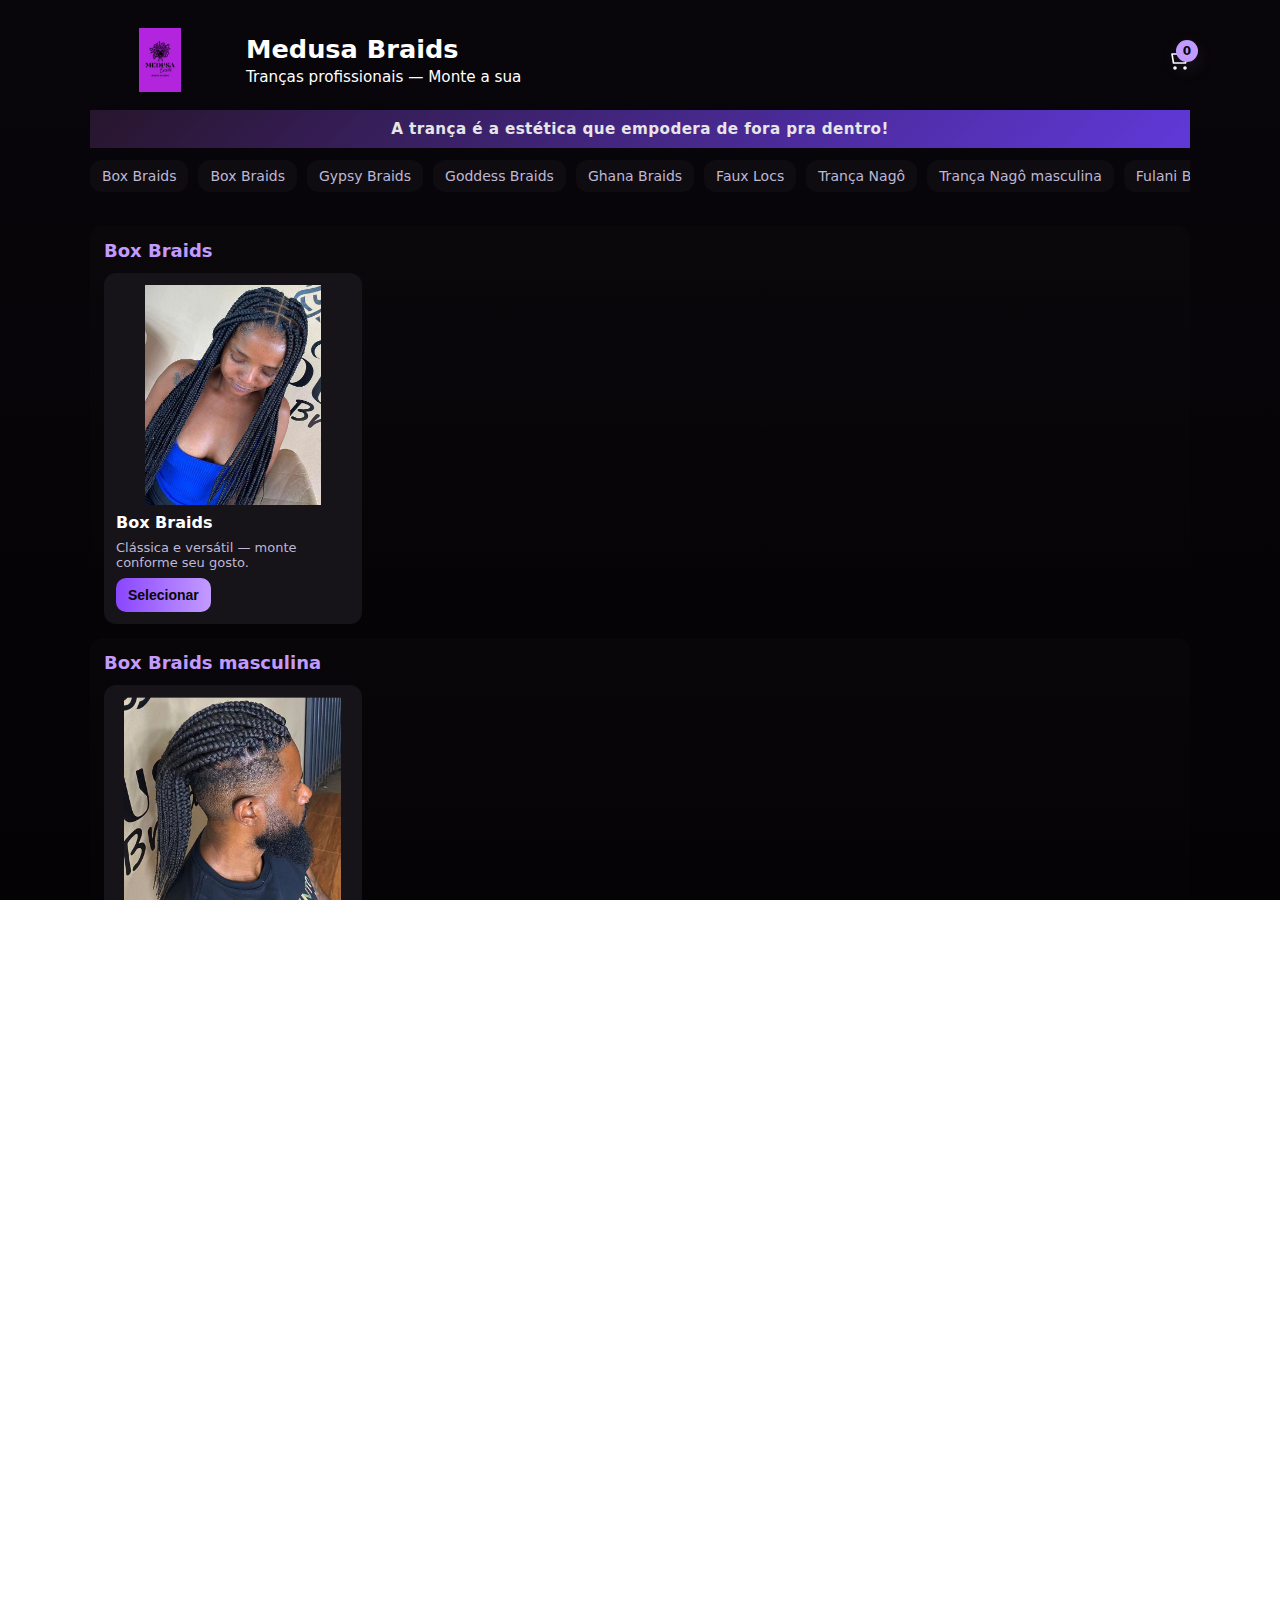
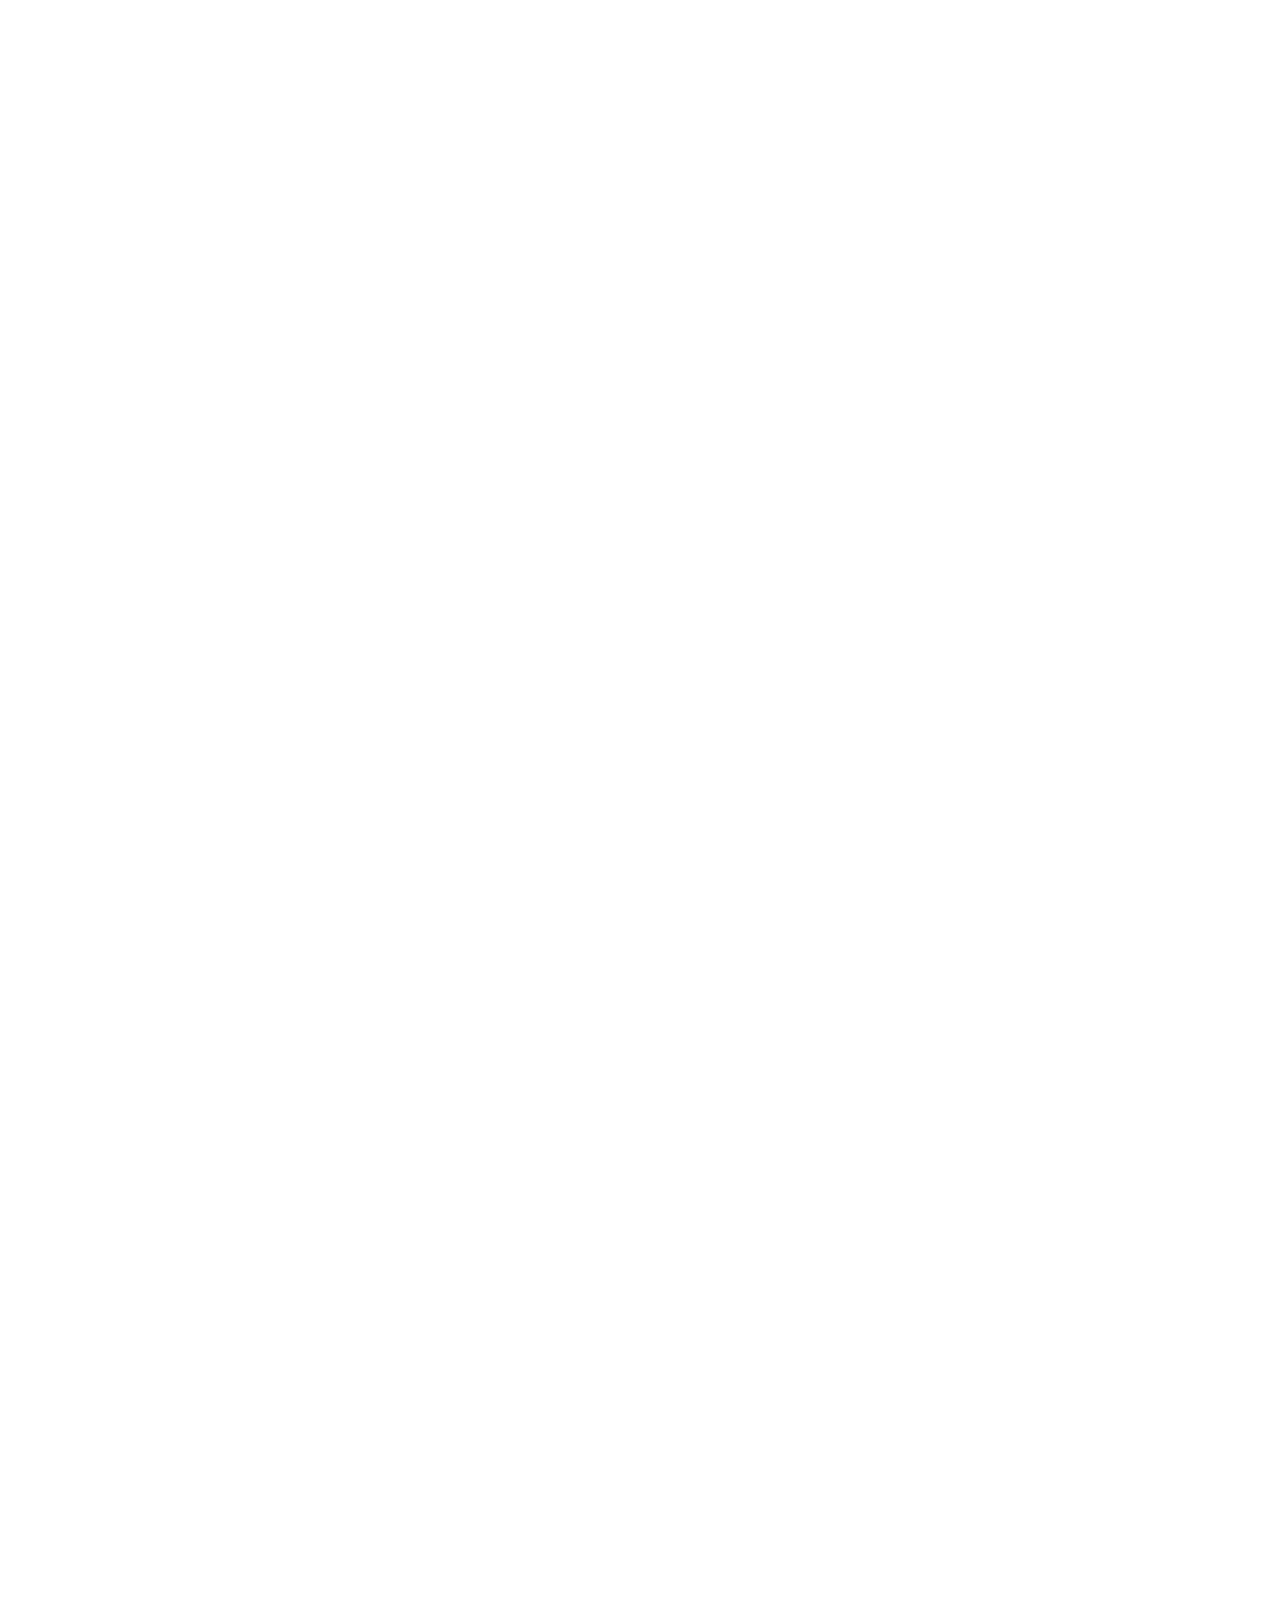
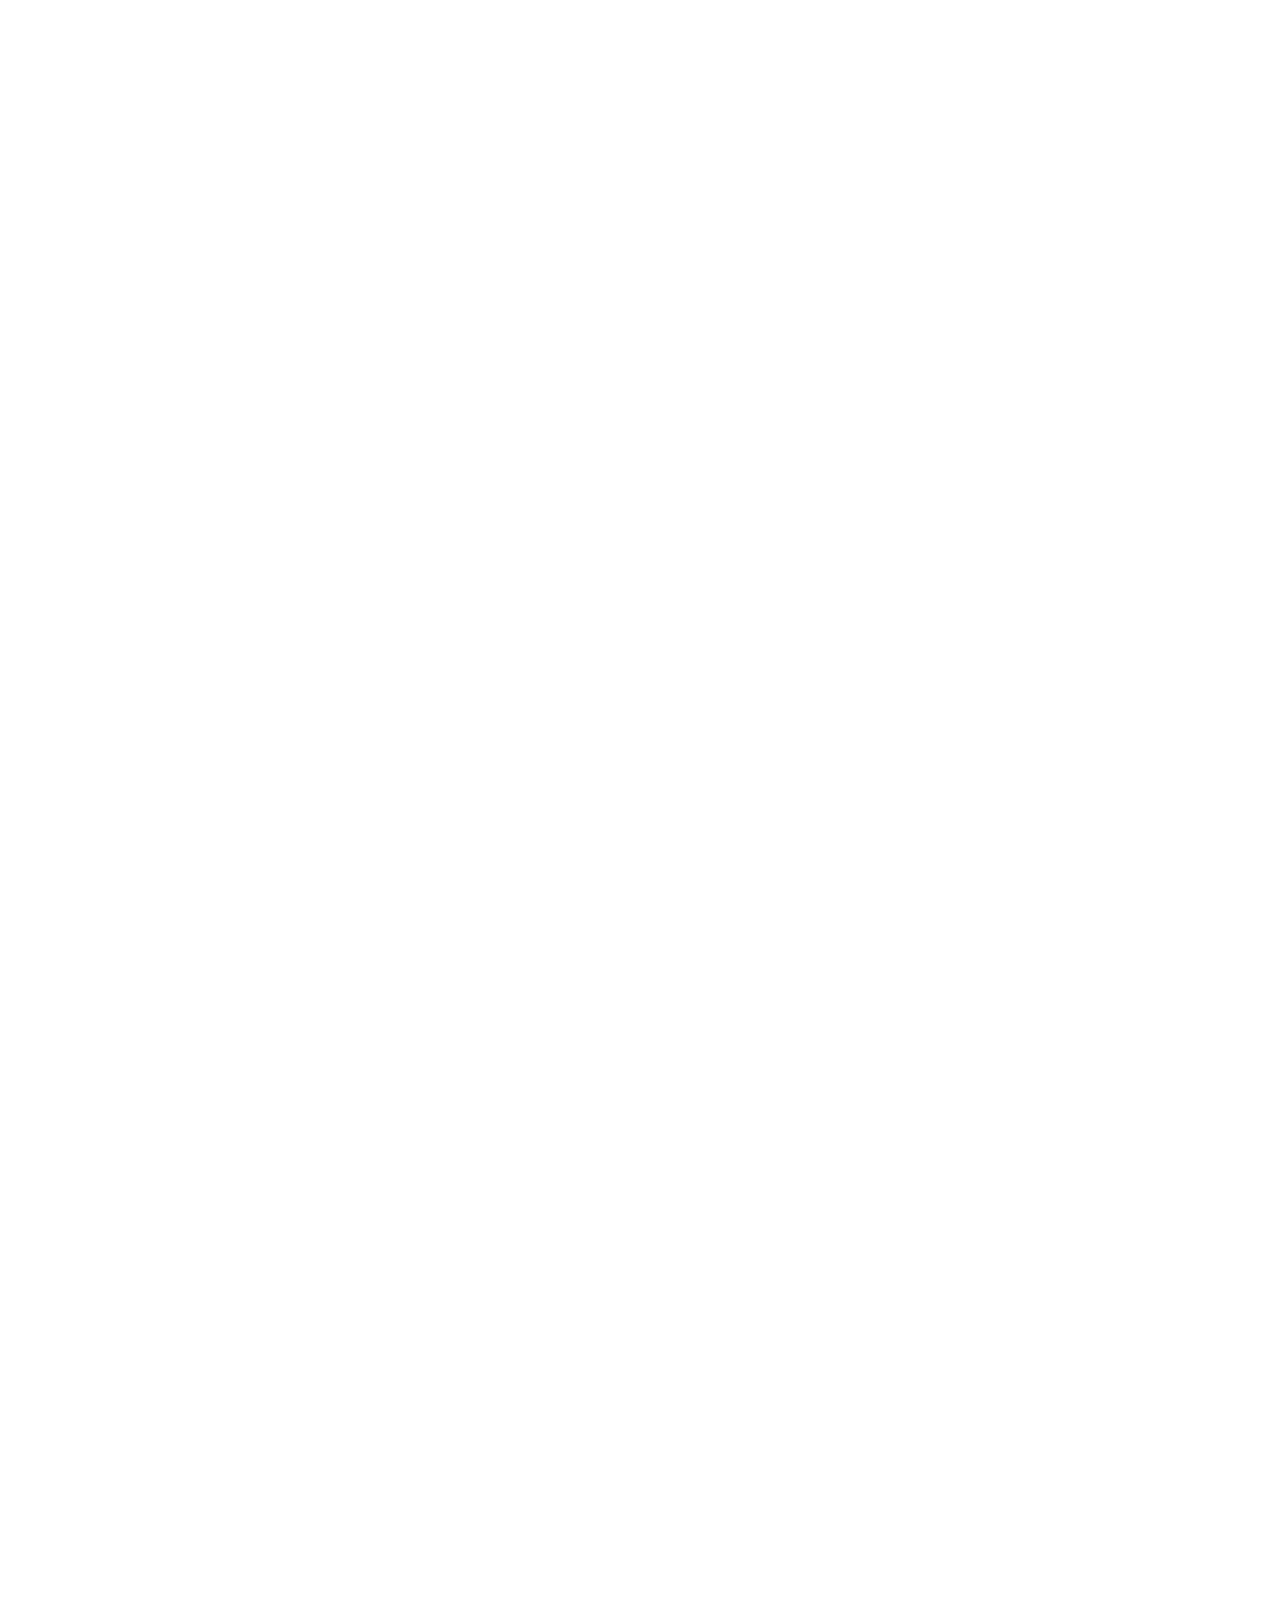
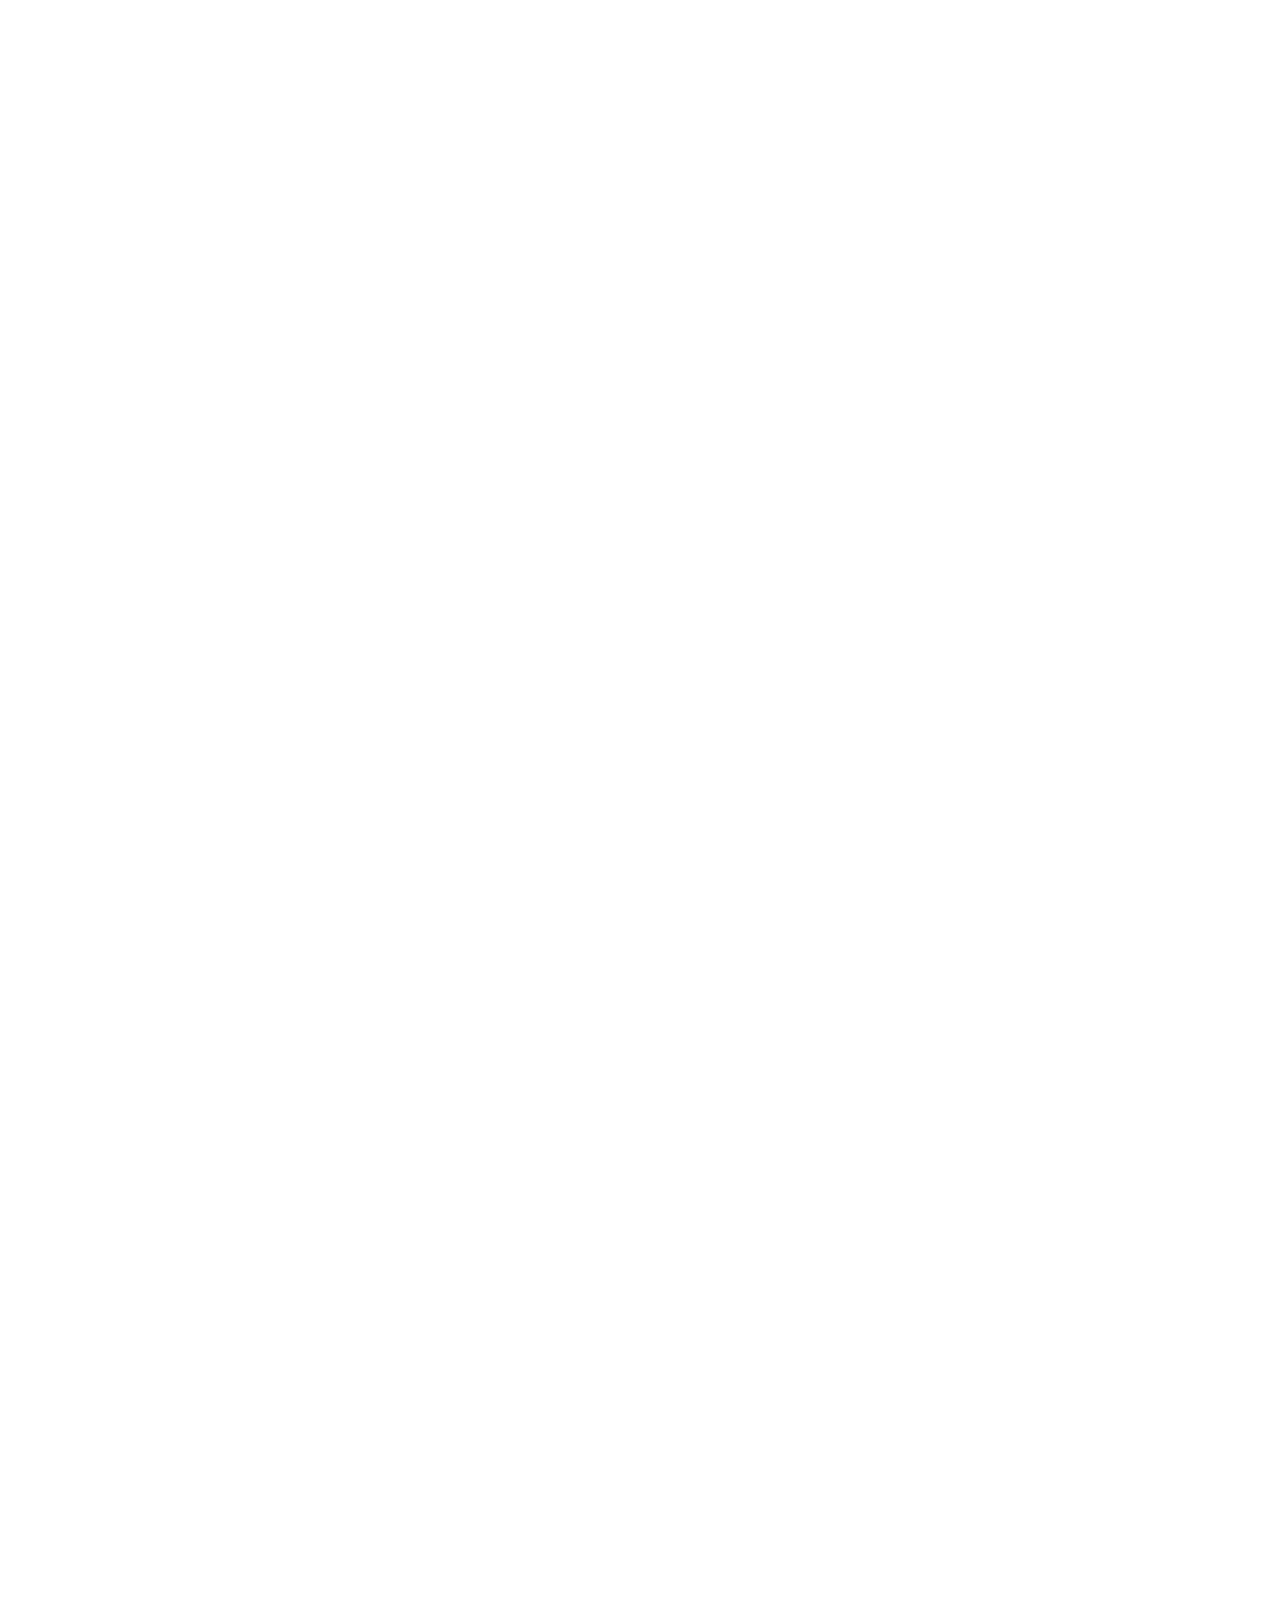
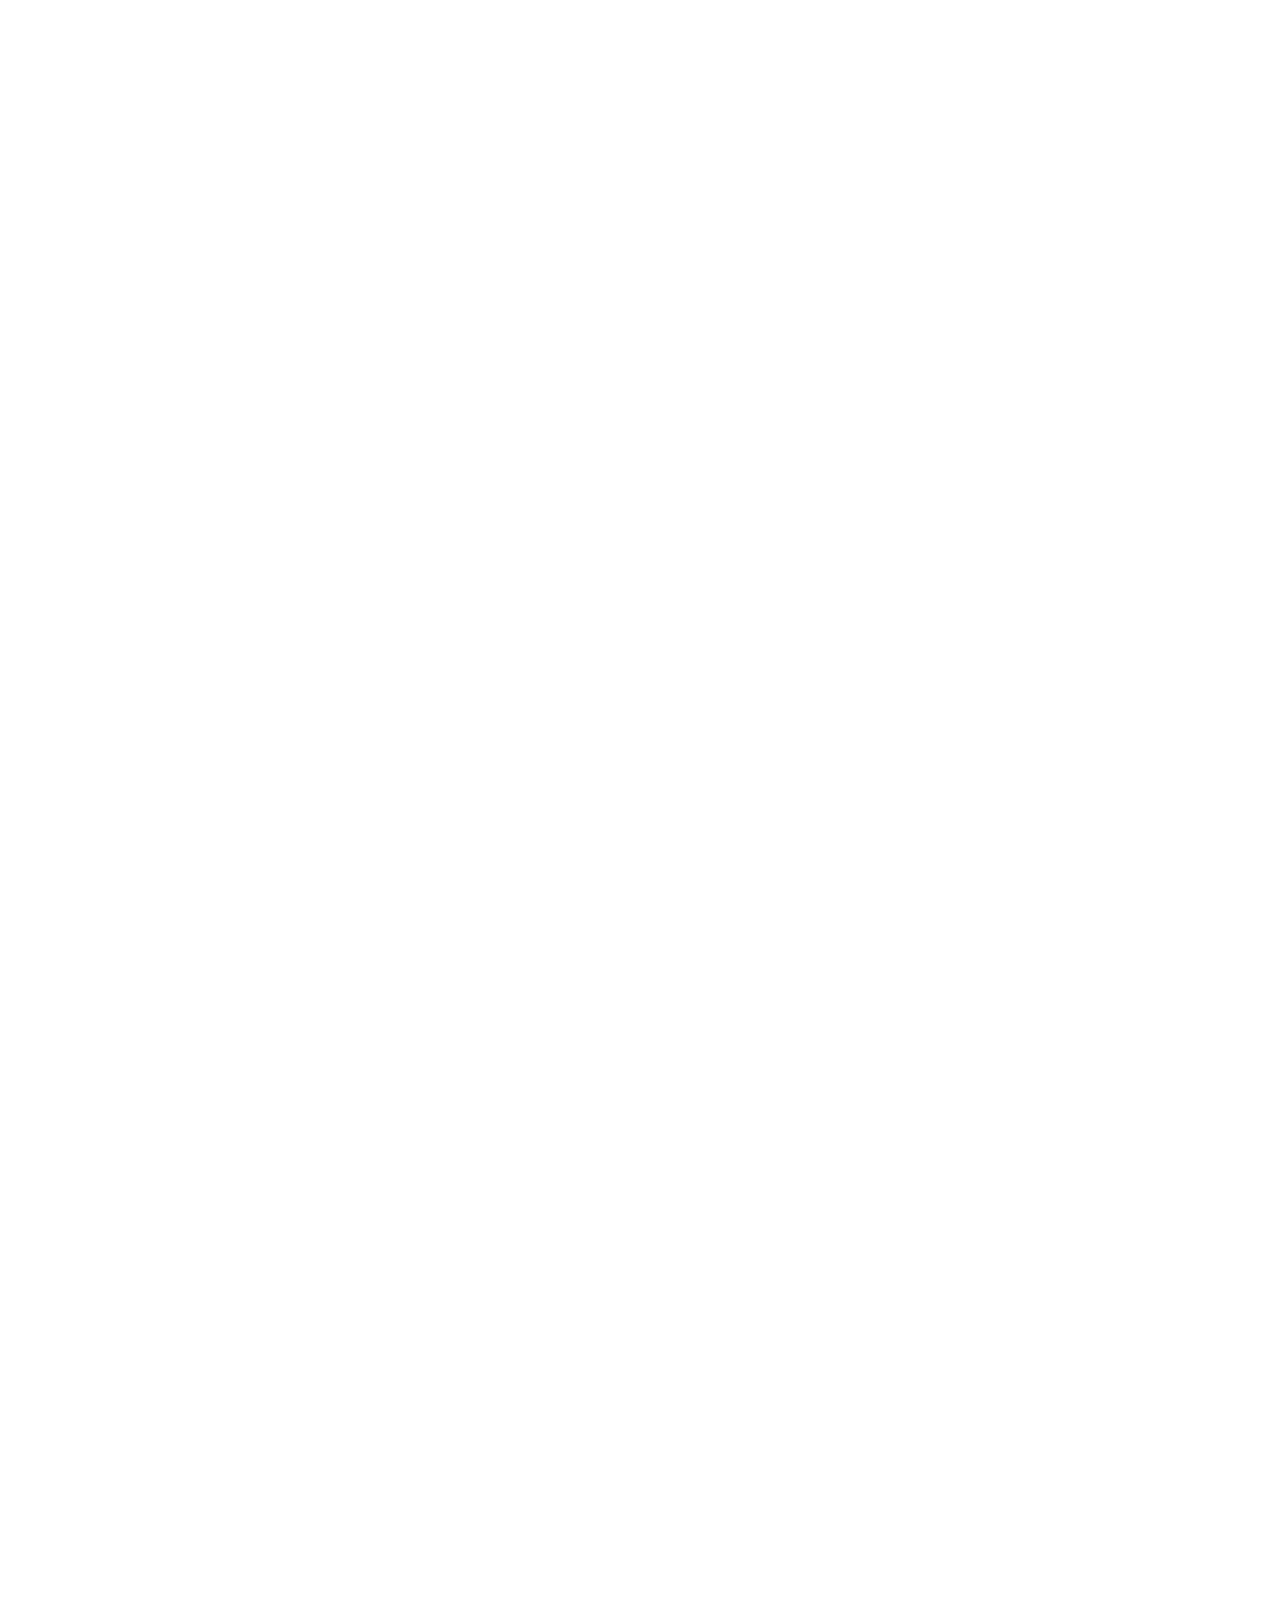
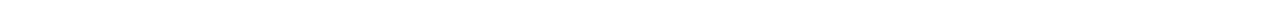
<file: index.html>
<!doctype html
<html lang="pt-BR">
<head>
  <meta charset="utf-8" />
  <meta name="viewport" content="width=device-width,initial-scale=1" />
  <link rel="stylesheet" href="style.css">
  <title>Medusa Braids — Tranças</title>
</head>
<body>
  <div class="wrap">
    <header class="header">
      <div class="brand">
        <img src="ChatGPT Image 5 de out. de 2025, 22_27_34.png" alt="Logo Medusa Braids" class="brand-logo">
        <div class="brand-text">
          <h1>Medusa Braids</h1>
          <p class="small-muted">Tranças profissionais — Monte a sua</p>
        </div>
      </div>
      <div class="header-actions">
        <div id="cart-icon" role="button" aria-label="Abrir carrinho" onclick="toggleCart()">
          <svg width="24" height="24" viewBox="0 0 24 24" fill="none" 
               stroke="currentColor" stroke-width="1.6"
               stroke-linecap="round" stroke-linejoin="round">
            <path d="M6 6h15l-1.5 9h-12z"></path>
            <circle cx="9" cy="20" r="1"></circle>
            <circle cx="19" cy="20" r="1"></circle>
          </svg>
          <div id="cart-count" aria-live="polite">0</div>
        </div>
      </div>
    </header>

    <div class="slogan">
  A trança é a estética que empodera de fora pra dentro!
</div>


    <nav class="menu" aria-label="Categorias">
      <a href="#box-braids">Box Braids</a>
              <a href="#box-braids-masculina">Box Braids</a>
      <a href="#gypsy-braids">Gypsy Braids</a>
      <a href="#goddess-braids">Goddess Braids</a>
      <a href="#ghana-braids">Ghana Braids</a>
      <a href="#faux-locs">Faux Locs</a>
      <a href="#tranca-nago">Trança Nagô</a>
      <a href="#tranca-nago-masculina">Trança Nagô masculina</a>
      <a href="#fulani-braids">Fulani Braids</a>
      <a href="#lemonade-braids">Lemonade Braids</a>
      <a href="#french-curl">French Curl</a>
      <a href="#slim-braids">Slim Braids</a>
      <a href="#boho-braids">Boho Braids</a>
      <a href="#flat-twist">Flat Twist</a>
      <a href="#bantu-knots">Bantu Knots</a>
      <a href="#twist-feminino">Twist Feminino</a>
      <a href="#twist-masculina">Twist masculina</a>
      <a href="#boxeadora">Boxeadora</a>
      <a href="#mohswk-braids">Mohswk Braids</a>
    </nav>

    <main>

      <!-- Box Braids -->
      <section id="box-braids" class="section">
        <h2>Box Braids</h2>
        <div class="cards">
          <div class="card" data-name="Box Braids" data-price-short="215" data-price-medium="230" data-price-long="260">
            <img src="WhatsApp Image 2025-11-25 at 18.36.09 (1).jpeg" alt="Box Braids" style="background:linear-gradient(135deg,#2b2336,#4b2b75)" />
            <h3>Box Braids</h3>
            <p>Clássica e versátil — monte conforme seu gosto.</p>
            <div class="actions"><button class="btn" onclick="openOptions(this)">Selecionar</button></div>
          </div>
        </div>
      </section>

        <!-- Box Braids masculina -->
      <section id="box-braids-masculina" class="section">
        <h2>Box Braids masculina</h2>
        <div class="cards">
          <div class="card" data-name="Box Braids masculina" data-price-short="215" data-price-medium="230" data-price-long="260">

            <img src="WhatsApp Image 2026-01-12 at 21.53.52.jpeg" alt="Box Braids" style="background:linear-gradient(135deg,#2b2336,#4b2b75)" />
            <h3>Box Braids masculina</h3>
            <p>Clássica e versátil — monte conforme seu gosto.</p>
            <div class="actions"><button class="btn" onclick="openOptions(this)">Selecionar</button></div>
          </div>
        </div>
      </section>

      <!-- Gypsy Braids -->
      <section id="gypsy-braids" class="section">
        <h2>Gypsy Braids</h2>
        <div class="cards">
          <div class="card" data-name="Gypsy Braids" data-price-short="320" data-price-medium="320" data-price-long="320">
            <img src="WhatsApp Image 2025-11-25 at 18.36.09.jpeg" alt="Gypsy Braids" style="background:linear-gradient(135deg,#261a2b,#5b2df4)" />
            <h3>Gypsy Braids</h3>
            <p>Estilo boho, leve e cheio de movimento.</p>
            <div class="actions"><button class="btn" onclick="openOptions(this)">Selecionar</button></div>
          </div>
        </div>
      </section>

      <!-- Goddess Braids -->
      <section id="goddess-braids" class="section">
        <h2>Goddess Braids</h2>
        <div class="cards">
          <div class="card" data-name="Goddess Braids" data-price-short="290" data-price-medium="290" data-price-long="290">
            <img src="WhatsApp Image 2025-11-25 at 18.36.09 (2).jpeg" alt="Goddess Braids" style="background:linear-gradient(135deg,#2d2031,#6b3bf5)" />
            <h3>Goddess Braids</h3>
            <p>Tranças maiores e com presença.</p>
            <div class="actions"><button class="btn" onclick="openOptions(this)">Selecionar</button></div>
          </div>
        </div>
      </section>

      <!-- Ghana Braids -->
      <section id="ghana-braids" class="section">
        <h2>Ghana Braids</h2>
        <div class="cards">
          <div class="card" data-name="Ghana Braids" data-price-short="150" data-price-medium="150" data-price-long="150">
            <img src="WhatsApp Image 2025-11-25 at 18.36.10.jpeg" alt="Ghana Braids" style="background:linear-gradient(135deg,#241922,#4c2bd6)" />
            <h3>Ghana Braids</h3>
            <p>Tranças coladas e com desenhos.</p>
            <div class="actions"><button class="btn" onclick="openOptions(this)">Selecionar</button></div>
          </div>
        </div>
      </section>

      <!-- Faux Locs -->
      <section id="faux-locs" class="section">
        <h2>Faux Locs</h2>
        <div class="cards">
          <div class="card" data-name="Faux Locs" data-price-short="350" data-price-medium="350" data-price-long="350">
            <img src="WhatsApp Image 2025-11-25 at 18.36.11.jpeg" alt="Faux Locs" style="background:linear-gradient(135deg,#2a1f2d,#5f39f2)" />
            <h3>Faux Locs</h3>
            <p>Visual de dreads com acabamento macio.</p>
            <div class="actions"><button class="btn" onclick="openOptions(this)">Selecionar</button></div>
          </div>
        </div>
      </section>

      <!-- Trança Nagô -->
      <section id="tranca-nago" class="section">
        <h2>Trança Nagô (cabeça toda)</h2>
        <div class="cards">
          <div class="card" data-name="Trança Nagô" data-price-short="80" data-price-medium="80" data-price-long="80">
            <img src="WhatsApp Image 2025-11-25 at 18.36.11 (1).jpeg" alt="Trança Nagô" style="background:linear-gradient(135deg,#2b1d2b,#6a3ef0)" />
            <h3>Trança Nagô</h3>
            <p>Tranças tradicionais em toda a cabeça.</p>
            <div class="actions"><button class="btn" onclick="openOptions(this)">Selecionar</button></div>
          </div>
        </div>
      </section>

          <!-- Trança Nagô masculina -->
      <section id="tranca-nago-masculina" class="section">
        <h2>Trança Nagô (cabeça toda)</h2>
        <div class="cards">
          <div class="card" data-name="Trança Nagô masculina" data-price-short="80" data-price-medium="80" data-price-long="80">
            <img src="WhatsApp Image 2026-01-12 at 16.28.56.jpeg" alt="Trança Nagô masculina" style="background:linear-gradient(135deg,#2b1d2b,#6a3ef0)" />
            <h3>Trança Nagô masculina</h3>
            <p>Tranças tradicionais em toda a cabeça.</p>
            <div class="actions"><button class="btn" onclick="openOptions(this)">Selecionar</button></div>
          </div>
        </div>
      </section>

      

      <!-- Fulani Braids -->
      <section id="fulani-braids" class="section">
        <h2>Fulani Braids</h2>
        <div class="cards">
          <div class="card" data-name="Fulani Braids" data-price-short="200" data-price-medium="200" data-price-long="200">
            <img src="WhatsApp Image 2025-11-25 at 18.36.10 (1).jpeg" alt="Fulani Braids" style="background:linear-gradient(135deg,#2f1f2f,#7b44f8)" />
            <h3>Fulani Braids</h3>
            <p>Com detalhes na frente e tranças laterais.</p>
            <div class="actions"><button class="btn" onclick="openOptions(this)">Selecionar</button></div>
          </div>
        </div>
      </section>

      <!-- Lemonade Braids -->
      <section id="lemonade-braids" class="section">
        <h2>Lemonade Braids</h2>
        <div class="cards">
          <div class="card" data-name="Lemonade Braids" data-price-short="160" data-price-medium="160" data-price-long="160">
            <img src="WhatsApp Image 2025-11-25 at 18.36.10 (2).jpeg" alt="Lemonade Braids" style="background:linear-gradient(135deg,#2b1730,#a15bff)" />
            <h3>Lemonade Braids</h3>
            <p>Tranças laterais inspiradas em Beyoncé.</p>
            <div class="actions"><button class="btn" onclick="openOptions(this)">Selecionar</button></div>
          </div>
        </div>
      </section>

      <!-- French Curl -->
      <section id="french-curl" class="section">
        <h2>French Curl</h2>
        <div class="cards">
          <div class="card" data-name="French Curl" data-price-short="290" data-price-medium="290" data-price-long="290">
            <img src="WhatsApp Image 2025-11-25 at 18.36.09 (3).jpeg" alt="French Curl" style="background:linear-gradient(135deg,#2a1b2b,#8b4ff7)" />
            <h3>French Curl</h3>
            <p>Tranças com acabamento cacheado nas pontas.</p>
            <div class="actions"><button class="btn" onclick="openOptions(this)">Selecionar</button></div>
          </div>
        </div>
      </section>

      <!-- Slim Braids -->
      <section id="slim-braids" class="section">
        <h2>Slim Braids</h2>
        <div class="cards">
          <div class="card" data-name="Slim Braids" data-price-short="350" data-price-medium="350" data-price-long="350">
            <img src="WhatsApp Image 2025-11-25 at 18.36.11 (2).jpeg" alt="Slim Braids" style="background:linear-gradient(135deg,#241526,#6e36f1)" />
            <h3>Slim Braids</h3>
            <p>Tranças fininhas e elegantes.</p>
            <div class="actions"><button class="btn" onclick="openOptions(this)">Selecionar</button></div>
          </div>
        </div>
      </section>

      <!-- Boho Braids -->
      <section id="boho-braids" class="section">
        <h2>Boho Braids</h2>
        <div class="cards">
          <div class="card" data-name="Boho Braids" data-price-short="310" data-price-medium="310" data-price-long="310">
            <img src="WhatsApp Image 2025-11-25 at 18.36.11 (3).jpeg" alt="Boho Braids" style="background:linear-gradient(135deg,#2d1630,#9a5cff)" />
            <h3>Boho Braids</h3>
            <p>Visual despojado e natural.</p>
            <div class="actions"><button class="btn" onclick="openOptions(this)">Selecionar</button></div>
          </div>
        </div>
      </section>

      <!-- Flat Twist -->
      <section id="flat-twist" class="section">
        <h2>Flat Twist</h2>
        <div class="cards">
          <div class="card" data-name="Flat Twist" data-price-short="90" data-price-medium="90" data-price-long="90">
            <img src="WhatsApp Image 2025-11-25 at 18.36.10 (3).jpeg" alt="Flat Twist" style="background:linear-gradient(135deg,#281427,#6b36f4)" />
            <h3>Flat Twist</h3>
            <p>Tranças torcidas rente à cabeça.</p>
            <div class="actions"><button class="btn" onclick="openOptions(this)">Selecionar</button></div>
          </div>
        </div>
      </section>

      <!-- Bantu Knots -->
      <section id="bantu-knots" class="section">
        <h2>Bantu Knots</h2>
        <div class="cards">
          <div class="card" data-name="Bantu Knots" data-price-short="160" data-price-medium="160" data-price-long="160">
            <img src="WhatsApp Image 2025-11-25 at 18.36.11 (4).jpeg" alt="Bantu Knots" style="background:linear-gradient(135deg,#2b1730,#7b3cf6)" />
            <h3>Bantu Knots</h3>
            <p>Nós estilizados para um visual marcante.</p>
            <div class="actions"><button class="btn" onclick="openOptions(this)">Selecionar</button></div>
          </div>
        </div>
      </section>

      <!-- Twist Feminino -->
      <section id="twist-feminino" class="section">
        <h2>Twist Feminino</h2>
        <div class="cards">
          <div class="card" data-name="Twist Feminino" data-price-short="300" data-price-medium="300" data-price-long="300">
            <img src="WhatsApp Image 2025-11-25 at 18.36.10 (4).jpeg" alt="Twist Feminino" style="background:linear-gradient(135deg,#2d1b30,#8d4af9)" />
            <h3>Twist Feminino</h3>
            <p>Torcidos macios e cheios de movimento.</p>
            <div class="actions"><button class="btn" onclick="openOptions(this)">Selecionar</button></div>
          </div>
        </div>
      </section>

         <!-- Twist masculino -->
      <section id="twist-masculina" class="section">
        <h2>Twist masculino</h2>
        <div class="cards">
          <div class="card" data-name="Twist masculina" data-price-short="300" data-price-medium="300" data-price-long="300">

            <img src="WhatsApp Image 2026-01-12 at 16.28.56 (1).jpeg" alt="Twist masculinos" style="background:linear-gradient(135deg,#2d1b30,#8d4af9)" />
            <h3>Twist masculino</h3>
            <p>Torcidos macios e cheios de movimento.</p>
            <div class="actions"><button class="btn" onclick="openOptions(this)">Selecionar</button></div>
          </div>
        </div>
      </section>

      <!-- Boxeadora -->
      <section id="boxeadora" class="section">
        <h2>Boxeadora</h2>
        <div class="cards">
          <div class="card" data-name="Boxeadora" data-price-short="80" data-price-medium="80" data-price-long="80">
            <img src="WhatsApp Image 2026-01-12 at 16.27.16 (1).jpeg" alt="Boxeadora" style="background:linear-gradient(135deg,#241526,#6f3ef5)" />
            <h3>Boxeadora</h3>
            <p>Estilo com base nas tranças clássicas, forte e moderno.</p>
            <div class="actions"><button class="btn" onclick="openOptions(this)">Selecionar</button></div>
          </div>
        </div>
      </section>

      <!-- Mohswk Braids -->
      <section id="mohswk-braids" class="section">
        <h2> mohawk Braids</h2>
        <div class="cards">
          <div class="card" data-name=" mohawk Braids" data-price-short="380" data-price-medium="380" data-price-long="380">
            <img src="WhatsApp Image 2026-01-12 at 16.27.16.jpeg" alt=" mohawk Braids" style="background:linear-gradient(135deg,#2c1930,#9b59ff)" />
            <h3> mohawk Braids</h3>
            <p>Visual arrojado com textura e volume.</p>
            <div class="actions"><button class="btn" onclick="openOptions(this)">Selecionar</button></div>
          </div>
        </div>
      </section>

    </main>
  </div>

  <!-- Options modal -->
  <div class="options-panel" id="optionsPanel" aria-hidden="true"> 
    <div class="overlay" onclick="closeOptions()"></div>
    <div class="panel" role="dialog" aria-modal="true" aria-labelledby="panelTitle">
      <button class="close-modal" onclick="closeOptions()" 
              style="position:absolute; top:12px; right:12px; background:none; border:none; color:red; font-size:24px; cursor:pointer;">
        ✕
      </button>
      <h3 id="panelTitle">Monte sua trança</h3>
      <div class="small-muted" id="selectedProduct">Produto: —</div>
      <div class="duracao-modal">
        <div class="left">
          <svg width="20" height="20" stroke="currentColor" fill="none" stroke-width="1.8"
               stroke-linecap="round" stroke-linejoin="round">
            <circle cx="10" cy="10" r="7"></circle>
            <path d="M10 5v5l3 2"></path>
          </svg>
          <span>Duração estimada</span>
        </div>
        <span id="duracaoValue">4h a 8h</span>
      </div>
      <div class="form-row">
        <label style="min-width:110px">Comprimento:</label>
        <select id="opComprimento"></select>
      </div>
      <div class="form-row">
        <label style="min-width:110px">Espessura:</label>
        <select id="opEspessura">
          <option value="0">Normal — sem adicional</option>
          <option value="50">Fina — + R$ 50,00</option>
        </select>
      </div>
      <div class="form-row">
        <label style="min-width:110px">Cor desejada:</label>
        <input id="opCor" type="text" placeholder="Ex: Preto, Castanho, loiro, etc.">
      </div>

      <div class="form-row">
  <label style="min-width:110px">Extras:</label>
  <div id="extrasContainer"></div>
</div>
      <div class="total-box"> 
        Total: R$ <span id="opTotal">0,00</span>
      </div>
      <div class="row" style="text-align:center; margin-top:12px;">
        <button class="btn" style="display:inline-block; width:80%; max-width:300px; margin:0 auto;" onclick="addToCartFromModal()">Adicionar ao Carrinho</button>
      </div>
    </div>
  </div>

  <!-- Cart panel -->
  <aside id="cart-panel" aria-hidden="true" role="region" aria-label="Carrinho">
    <button id="closeCartBtn" onclick="toggleCart()" class="close-cart">✕</button>
    <h3>Seu carrinho</h3>
    <div class="cart-list" id="cartItems">
      <div class="small-muted">Seu carrinho está vazio.</div>
    </div>
    <div class="cart-footer">
      <div>
        <div class="small-muted">Total</div>
        <div style="font-weight:800; color:var(--accent)" id="cartTotal">R$ 0,00</div>
      </div>
      <div style="display:flex; flex-direction:column; gap:8px;">
<button class="btn-agendar" onclick="agendarAgora()">Agendar agora</button>
      <button class="btn" onclick="finalizeWhatsApp()">Finalizar via WhatsApp</button>
    </div>
    </div>
  </aside>

  <script src="script.js"></script>
</body>
</html>
</file>
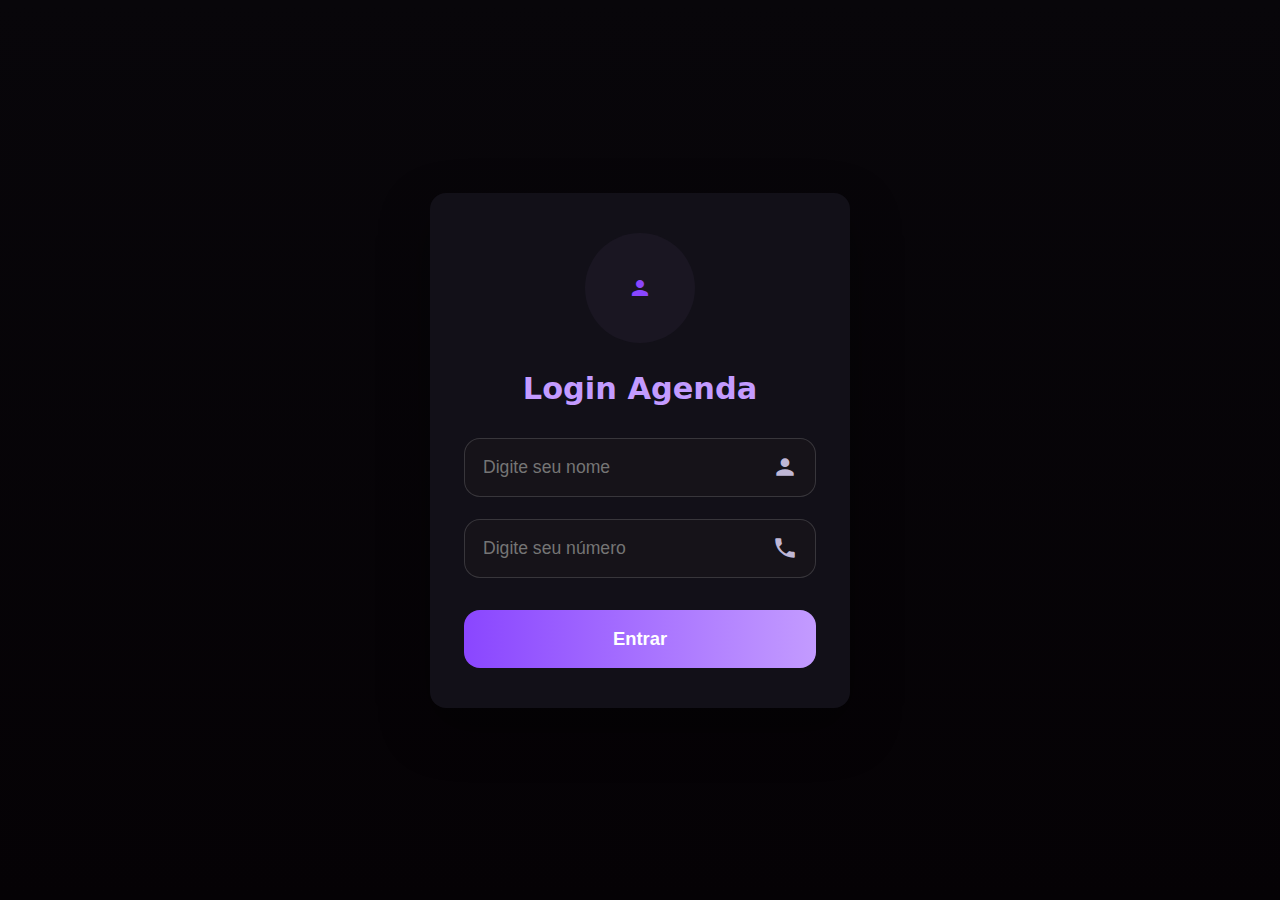
<file: login.html>
<!DOCTYPE html>
<html lang="pt-BR">
<head>
<meta charset="UTF-8">
<meta name="viewport" content="width=device-width, initial-scale=1.0">
<title>Login - Agenda</title>

<link href="https://fonts.googleapis.com/css2?family=Roboto:wght@400;500;700&display=swap" rel="stylesheet">
<link href="https://fonts.googleapis.com/icon?family=Material+Icons" rel="stylesheet">

<style>
:root{
  --bg:#08060a;
  --surface:#121018;
  --muted:#bfb7d6;
  --accent:#8a46ff;
  --accent-2:#c39bff;
  --card:#161319;
  --radius:16px;
}

/* RESET */
*{
  box-sizing:border-box;
  margin:0;
  padding:0;
}

body{
  min-height:100dvh;
  font-family:'Segoe UI', Poppins, system-ui;
  background: linear-gradient(180deg,var(--bg),#050205);
  color:#fff;
  display:flex;
  justify-content:center;
  align-items:center;
}

/* CONTAINER */
.login-container{
  background: var(--surface);
  border-radius: var(--radius);
  padding:40px 34px;
  width:100%;
  max-width:420px;
  box-shadow:0 20px 50px rgba(0,0,0,0.4);
  text-align:center;
}

/* AVATAR */
.avatar{
  width:110px;
  height:110px;
  margin:0 auto 28px;
  border-radius:50%;
  background:#1a1622;
  display:flex;
  justify-content:center;
  align-items:center;
  font-size:78px;
  color:var(--accent);
}

/* TÍTULO */
h2{
  margin-bottom:32px;
  font-size:1.9rem;
  color:var(--accent-2);
}

/* FORM */
.form-login{
  display:flex;
  flex-direction:column;
  gap:22px;
}

/* INPUT */
.input-icon{
  position:relative;
}

.input-icon input{
  width:100%;
  padding:18px 54px 18px 18px;
  border-radius:var(--radius);
  border:1px solid rgba(255,255,255,0.15);
  background:var(--card);
  color:#fff;
  font-size:1.1rem;
}

.input-icon i{
  position:absolute;
  right:18px;
  top:50%;
  transform:translateY(-50%);
  color:var(--muted);
  font-size:26px;
}

.input-icon input:focus{
  outline:none;
  border-color:var(--accent);
}

/* BOTÃO */
.login-btn{
  margin-top:10px;
  padding:18px;
  border:none;
  border-radius:var(--radius);
  background:linear-gradient(90deg,var(--accent),var(--accent-2));
  color:#fff;
  font-size:1.15rem;
  font-weight:700;
  cursor:pointer;
}

.login-btn:active{
  transform:scale(0.97);
}

/* MOBILE */
@media (max-width:480px){
  body{
    align-items:stretch;
  }

  .login-container{
    min-height:100dvh;
    max-width:100%;
    border-radius:0;
    padding:56px 26px;
    display:flex;
    flex-direction:column;
    justify-content:center;
  }

  h2{
    font-size:2.1rem;
  }
}
</style>
</head>

<body>

<div class="login-container">

  <div class="avatar">
    <i class="material-icons">person</i>
  </div>

  <h2>Login Agenda</h2>

  <div class="form-login">
    <div class="input-icon">
      <input type="text" id="nomeCliente" placeholder="Digite seu nome">
      <i class="material-icons">person</i>
    </div>

    <div class="input-icon">
      <input type="text" id="numeroCliente" placeholder="Digite seu número">
      <i class="material-icons">phone</i>
    </div>

    <button class="login-btn" id="entrarCliente">Entrar</button>
  </div>

</div>

<script>
document.getElementById("entrarCliente").addEventListener("click", () => {
  const nome = document.getElementById("nomeCliente").value.trim();
  const numero = document.getElementById("numeroCliente").value.trim();

  if (!nome || !numero) {
    alert("Preencha nome e número!");
    return;
  }

  sessionStorage.setItem("tipoUsuario", "cliente");
  sessionStorage.setItem("nomeCliente", nome);
  sessionStorage.setItem("numeroCliente", numero);

  window.location.href = "agenda.html";
});
</script>

</body>
</html>
</file>
<file: style.css>
/* =========================
   BASE / RESET
========================= */

html, body {
  height: 100%;
  overflow-x: hidden;
}



* { box-sizing: border-box; }

.slogan{
  width:100%;
  text-align:center;
  padding:10px 16px;
  background:linear-gradient(135deg, #2b1730, #6a3ef0);
  color:#fff;
  font-weight:600;
  letter-spacing:0.4px;
  font-size:0.95rem;
  opacity:0.9;
}


body{
  margin:0;
  font-family:Inter, Poppins, system-ui;
  background: linear-gradient(180deg,var(--bg),#050205);
  color:#fff;
  -webkit-font-smoothing:antialiased;
  padding:28px;
}

:root{
  --bg:#08060a;
  --surface:#121018;
  --muted:#bfb7d6;
  --accent:#8a46ff;
  --accent-2:#c39bff;
  --card:#161319;
  --radius:14px;
  --glass: rgba(255,255,255,0.03);
  --maxw:1100px;
  --gap:18px;
}


/* =========================
   BOTÃO PADRÃO
========================= */

.btn{
  padding:9px 12px;
  border-radius:10px;
  border:none;
  cursor:pointer;
  font-weight:600;
  font-size:14px;
  background:linear-gradient(90deg,var(--accent),var(--accent-2));
  color:#070507;
  transition:.25s ease;
}


/* =========================
   BOTÃO AGENDAR
========================= */

.btn-agendar {
  padding: 9px 12px;
  border-radius: 10px;
  border: none;
  cursor: pointer;
  font-weight: 600;
  font-size: 14px;
  background: linear-gradient(90deg, var(--accent), var(--accent-2));
  color: #070507;
  width: 100%;
  transition: .25s ease;
}

.btn-agendar:hover {
  filter: brightness(1.15);
  transform: translateY(-2px);
}

.btn-agendar:active {
  transform: translateY(0);
  filter: brightness(1);
}


/* =========================
   WRAP
========================= */

.wrap{
  width:100%;
  max-width:var(--maxw);
  margin:0 auto;
}


/* =========================
   LOGO
========================= */

.brand-logo{
  width: 140px;
  height: auto;
  max-height: 64px;
  object-fit: contain;
  background: transparent;
  border-radius: 0;
  padding: 0;
}




.brand-text h1 {
  font-size: 1.6rem;
  margin: 0;
}


.brand-text p {
  margin: 4px 0 0;
  font-size: 0.95rem;
}


/* =========================
   HEADER
========================= */

header{
  display:flex;
  align-items:center;
  justify-content:space-between;
  gap:12px;
  margin-bottom:18px;
}

.brand {
  display: flex;
  align-items: center;
  gap: 16px;
}

#cart-icon{
  position:relative;
  cursor:pointer;
  display:flex;
  align-items:center;
  gap:8px;
}

#cart-count{
  position:absolute;
  right:-8px;
  top:-8px;
  background:var(--accent-2);
  color:#070507;
  font-weight:700;
  width:22px;
  height:22px;
  border-radius:999px;
  display:flex;
  align-items:center;
  justify-content:center;
  font-size:12px;
  box-shadow:0 6px 18px rgba(195,155,255,0.12);
}


/* =========================
   MENU
========================= */

nav.menu{
  display:flex;
  gap:10px;
  overflow-x:auto;
  padding:12px 0 18px;
  margin-bottom:16px;
  scrollbar-width:none;
}
nav.menu::-webkit-scrollbar{display:none}

nav.menu a{
  text-decoration:none;
  padding:8px 12px;
  background:var(--glass);
  border-radius:12px;
  color:var(--muted);
  font-size:14px;
  white-space:nowrap;
}


/* =========================
   SECTIONS
========================= */

.section{
  background:linear-gradient(180deg, rgba(255,255,255,0.01), transparent);
  padding:14px;
  border-radius:14px;
}
.section h2{
  margin:0 0 12px 0;
  color:var(--accent-2);
  font-size:18px;
}


/* =========================
   CARDS
========================= */

.cards{
  display:grid;
  grid-template-columns: repeat(auto-fill,minmax(220px,1fr));
  gap:14px;
}

.card{
  background:var(--card);
  padding:12px;
  border-radius:12px;
  display:flex;
  flex-direction:column;
  gap:8px;
  transition:transform .18s, box-shadow .18s;
}
.card:hover{
  transform:translateY(-6px);
  box-shadow:0 10px 30px rgba(0,0,0,0.6);
}

/* imagem — versão final e única */
.card img {
  width: 100%;
  height: 220px;
  object-fit: contain;
  border-radius: 12px;
  background: transparent !important;
}

.card h3{
  margin:0;
  font-size:16px;
}
.card p{
  margin:0;
  font-size:13px;
  color:var(--muted);
}

.price{
  font-weight:700;
  color:var(--accent);
  margin-top:6px;
}


/* =========================
   CARRINHO LATERAL
========================= */

#cart-panel{
  position: fixed;
  top: 0;
  right: -350px;
  width: 320px;
  height: 100vh;
  background: var(--surface);
  color:#fff;
  padding: 20px;
  transition: right .35s ease;
  z-index: 9999;
  box-shadow: -4px 0 15px rgba(0,0,0,0.4);
  display:flex;
  flex-direction:column;
  overflow-y:auto;
  border-left:2px solid var(--accent);
  padding-bottom: calc(env(safe-area-inset-bottom) + 90px); /* FIX */
}

#cart-panel.open{
  right:0;
}

.close-cart{
  position:absolute;
  top:12px;
  right:12px;
  background:transparent;
  border:none;
  color:var(--muted);
  font-size:22px;
  cursor:pointer;
  transition:.2s;
}
.close-cart:hover{
  color:var(--accent);
  transform:scale(1.1);
}

.cart-list{
  flex:1;
  display:flex;
  flex-direction:column;
  gap:14px;
}

.cart-item{
  background:#1d1d24;
  padding:12px;
  border-radius:12px;
  border:1px solid #2a2a33;
}

.cart-footer{
  position: sticky;
  bottom: calc(env(safe-area-inset-bottom) + 12px);
  display:flex;
  justify-content:space-between;
  align-items:center;
  gap:12px;
  padding:14px;
  background: linear-gradient(180deg, rgba(0,0,0,0.04), transparent);
  border-top: 1px solid rgba(255,255,255,0.03);
  z-index: 50;
  margin-top: 12px;
  box-shadow: 0 -8px 30px rgba(0,0,0,0.45);
  transform: translateY(0);
  transition: transform .22s ease;
}

.cart-footer--raised{
  transform: translateY(-10px);
}


/* =========================
   BOTÕES DO FOOTER
========================= */

.cart-footer .btn-agendar {
  width: 100%;
  max-width: 220px;
  margin-bottom: 0;
  padding: 12px 16px;
}

.cart-footer .btn{
  width: 100%;
  max-width: 220px;
  padding: 11px 14px;
}

.btn-ghost{
  background:transparent;
  border:1px solid rgba(255,255,255,0.06);
  color:var(--muted);
}


/* =========================
   MODAL
========================= */

.options-panel{
  position:fixed;
  inset:0;
  display:none;
  align-items:center;
  justify-content:center;
  z-index:999;
}

.overlay{
  position:absolute;
  inset:0;
  background:rgba(0,0,0,0.6);
}

.panel{
  position:relative;
  width:100%;
  max-width:480px;
  background:linear-gradient(180deg,#0f0c12,#0b0710);
  border-radius:16px;
  padding:18px;
  box-shadow:0 20px 60px rgba(0,0,0,0.7);
  z-index:1;
}

.form-row{
  display:flex;
  gap:8px;
  margin-top:10px;
  align-items:center;
}

select, input[type="text"]{
  width:100%;
  background:#16121a;
  border:1px solid rgba(255,255,255,0.04);
  padding:10px;
  color:#fff;
  border-radius:10px;
}

.total-box{
  margin-top:12px;
  background:linear-gradient(90deg, rgba(140,70,255,0.06), transparent);
  padding:10px;
  border-radius:10px;
  font-weight:700;
  color:var(--accent-2);
  text-align:center;
}


/* =========================
   MOBILE
========================= */
@media (max-width: 480px) {
  .header {
    flex-direction: column;
    align-items: center;
    gap: 14px;
    text-align: center;
  }

  .brand {
    flex-direction: column;
    gap: 10px;
  }

  

  .brand-text h1 {
    font-size: 1.4rem;
  }

  .brand-text p {
    font-size: 0.9rem;
    line-height: 1.4;
  }

  .header-actions {
    position: absolute;
    top: 16px;
    right: 16px;
  }
}


@media (max-width:720px){
  #cart-panel{
    width:85vw;
    right:-100%;
  }
  #cart-panel.open{
    right:0;
  }
}

@media (max-width:420px){
  #cart-panel { padding-bottom: calc(env(safe-area-inset-bottom) + 110px); }
  .cart-footer { padding: 16px; }
  .cart-footer--raised { transform: translateY(-14px); }
}
</file>
